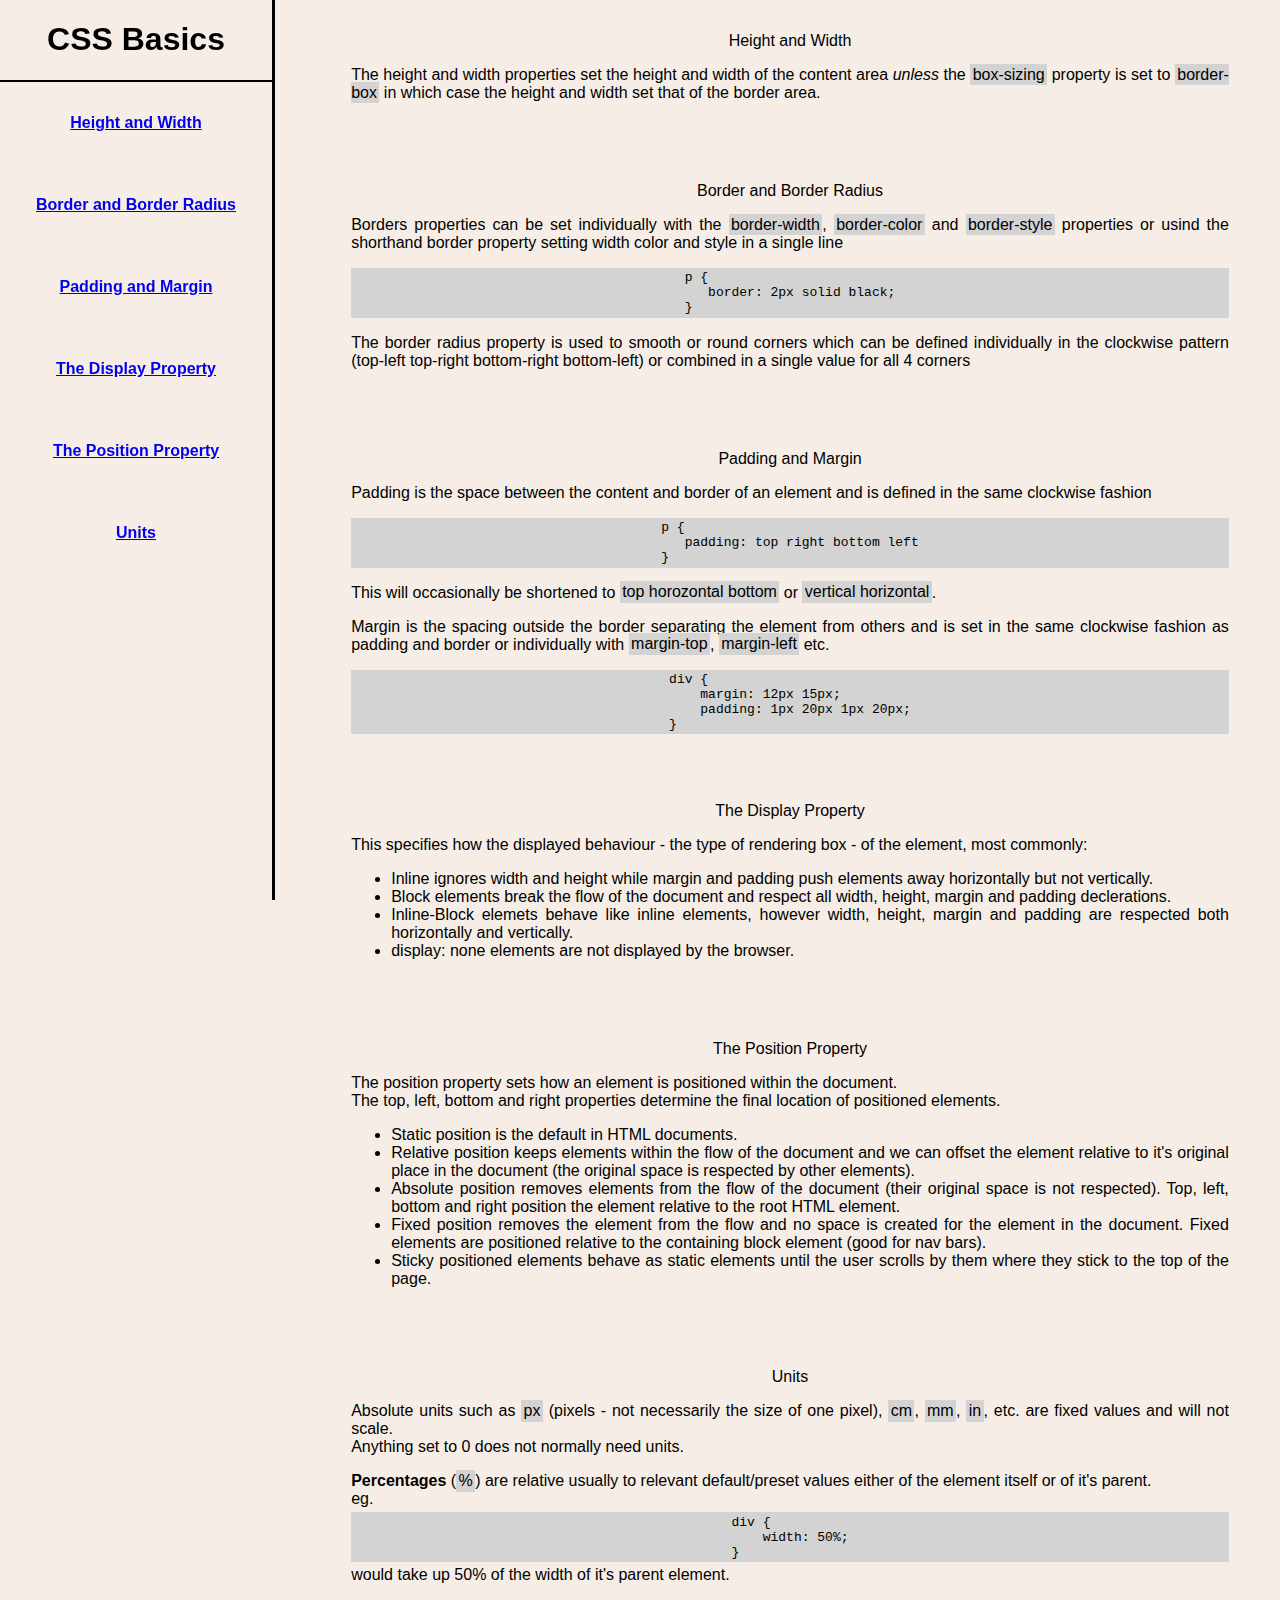
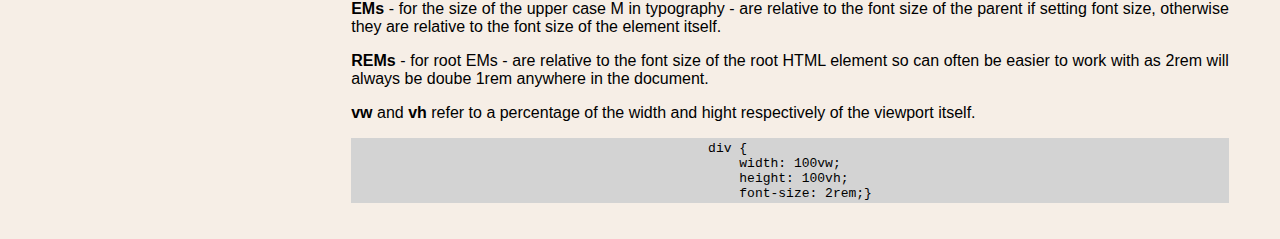
<file: HTML and CSS/Certification Projects/Technical-Docs-Page/index.html>
<!DOCTYPE html>

<!-- TODO: minimum of 5 code elements in the main section -->

<html lang="en" dir="ltr">

<head>
  <meta charset="utf-8">
  <meta name="viewport" content="width=device-width, initial-scale=1.0">
  <link rel="stylesheet" href="css/style.css">
  <title>Technical Docs Project</title>
</head>

<body>
  <nav id="navbar">
    <header>
      <h1>CSS Basics</h1>
    </header>
    <ul>
      <li><a class="nav-link" href="#Height_and_Width">Height and Width</a></li>
      <li><a class="nav-link" href="#Border_and_Border_Raduis">Border and Border Radius</a></li>
      <li><a class="nav-link" href="#Padding_and_Margin">Padding and Margin</a></li>
      <li><a class="nav-link" href="#The_Display_Property">The Display Property</a></li>
      <li><a class="nav-link" href="#The_Position_Property">The Position Property</a></li>
      <li><a class="nav-link" href="#Units">Units</a></li>
    </ul>
  </nav>
  <main id="main-doc">
    <section id="Height_and_Width" class="main-section">
      <header>
        Height and Width
      </header>
      <p>The height and width properties set the height and width of the content area <em>unless</em> the <span>box-sizing</span> property is set to <span>border-box</span> in which case the height and width set that of the border area.</p>
    </section>
    <section id="Border_and_Border_Radius" class="main-section">
      <header>
        Border and Border Radius
      </header>
      <p>Borders properties can be set individually with the <span>border-width</span>, <span>border-color</span> and <span>border-style</span> properties or usind the shorthand border property setting width color and style in a single line</p>
      <code>
        p {<br />&nbsp&nbsp&nbspborder: 2px solid black;<br />}
      </code>
      <p>The border radius property is used to smooth or round corners which can be defined individually in the clockwise pattern (top-left top-right bottom-right bottom-left) or combined in a single value for all 4 corners</p>
    </section>
    <section id="Padding_and_Margin" class="main-section">
      <header>
        Padding and Margin
      </header>
      <p>Padding is the space between the content and border of an element and is defined in the same clockwise fashion</p>
      <code>p {<br>&nbsp&nbsp&nbsppadding: top right bottom left<br />}</code>
      <p>This will occasionally be shortened to <span>top horozontal bottom</span> or <span>vertical horizontal</span>.</p>
      <p>Margin is the spacing outside the border separating the element from others and is set in the same clockwise fashion as padding and border or individually with <span>margin-top</span>, <span>margin-left</span> etc.</p>
      <code>div {<br />&nbsp&nbsp&nbsp&nbspmargin: 12px 15px;<br />&nbsp&nbsp&nbsp&nbsppadding: 1px 20px 1px 20px;<br />}</code>
    </section>
    <section id="The_Display_Property" class="main-section">
      <header>
        The Display Property
      </header>
      <p>This specifies how the displayed behaviour - the type of rendering box - of the element, most commonly:</p>
      <p>
      <ul>
        <li>Inline ignores width and height while margin and padding push elements away horizontally but not vertically.</li>
        <li>Block elements break the flow of the document and respect all width, height, margin and padding declerations.</li>
        <li>Inline-Block elemets behave like inline elements, however width, height, margin and padding are respected both horizontally and vertically.</li>
        <li>display: none elements are not displayed by the browser.</li>
      </ul>
      </p>
    </section>
    <section id="The_Position_Property" class="main-section">
      <header>
        The Position Property
      </header>
      <p>The position property sets how an element is positioned within the document.<br />The top, left, bottom and right properties determine the final location of positioned elements.</p>
      <p>
      <ul>
        <li>Static position is the default in HTML documents.</li>
        <li>Relative position keeps elements within the flow of the document and we can offset the element relative to it's original place in the document (the original space is respected by other elements).</li>
        <li>Absolute position removes elements from the flow of the document (their original space is not respected). Top, left, bottom and right position the element relative to the root HTML element.</li>
        <li>Fixed position removes the element from the flow and no space is created for the element in the document. Fixed elements are positioned relative to the containing block element (good for nav bars).</li>
        <li>Sticky positioned elements behave as static elements until the user scrolls by them where they stick to the top of the page.</li>
      </ul>
      </p>
    </section>
    <section id="Units" class="main-section">
      <header>
        Units
      </header>
      <p>
        Absolute units such as <span>px</span> (pixels - not necessarily the size of one pixel), <span>cm</span>, <span>mm</span>, <span>in</span>, etc. are fixed values and will not scale.<br />Anything set to 0 does not normally need units.
      </p>
      <p>
        <strong>Percentages</strong> (<span>%</span>) are relative usually to relevant default/preset values either of the element itself or of it's parent.<br />eg.<br />
        <code>div {<br />&nbsp&nbsp&nbsp&nbspwidth: 50%;<br />}</code>would take up 50% of the width of it's parent element.
      </p>
      <p><strong>EMs</strong> - for the size of the upper case M in typography - are relative to the font size of the parent if setting font size, otherwise they are relative to the font size of the element itself.</p>
      <p>
        <strong>REMs</strong> - for root EMs - are relative to the font size of the root HTML element so can often be easier to work with as 2rem will always be doube 1rem anywhere in the document.
      </p>
      <p>
        <strong>vw</strong> and <strong>vh</strong> refer to a percentage of the width and hight respectively of the viewport itself.
      </p>
      <code>
        div {<br />&nbsp&nbsp&nbsp&nbspwidth: 100vw;<br />&nbsp&nbsp&nbsp&nbspheight: 100vh;<br />&nbsp&nbsp&nbsp&nbspfont-size: 2rem;}
      </code>
    </section>
  </main>
</body>

</html>
</file>
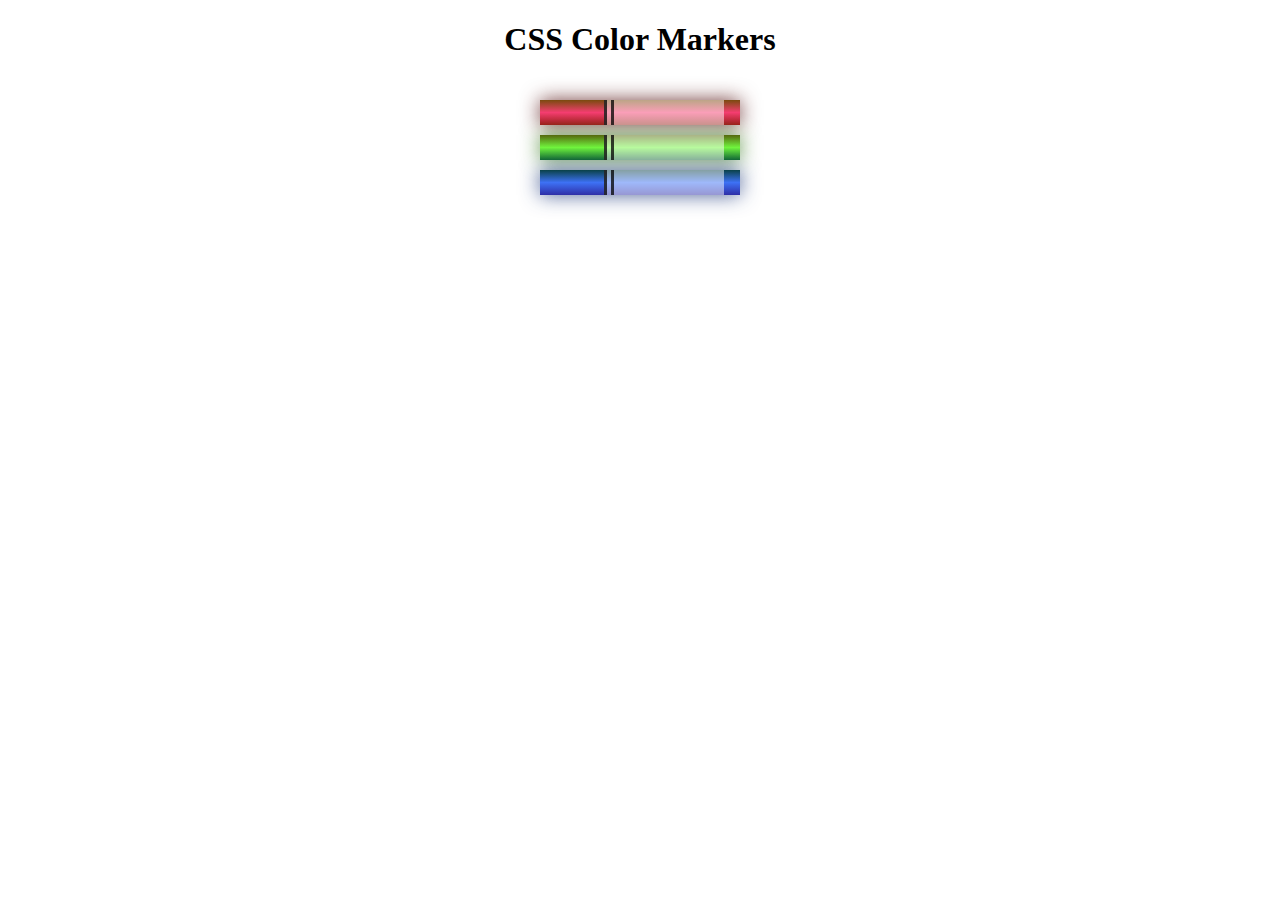
<file: HTML and CSS/Exercises/Colored Markers/index.html>
<!DOCTYPE html>
<html>
  <head>
    <meta charset="utf-8">
    <meta name="viewport" content="width=device-width, initial-scale=1.0">
    <title>Colored Markers</title>
    <link rel="stylesheet" type="text/css" href="styles.css">
  </head>
  <body>
    <h1>CSS Color Markers</h1>
    <div class="container">
      <div class="marker red">
        <div class="cap"></div>
        <div class="sleeve"></div>
      </div>
      <div class="marker green">
        <div class="cap"></div>
        <div class="sleeve"></div>
      </div>
      <div class="marker blue">
        <div class="cap"></div>
        <div class="sleeve"></div>
      </div>
    </div>
  </body>
</html>
</file>
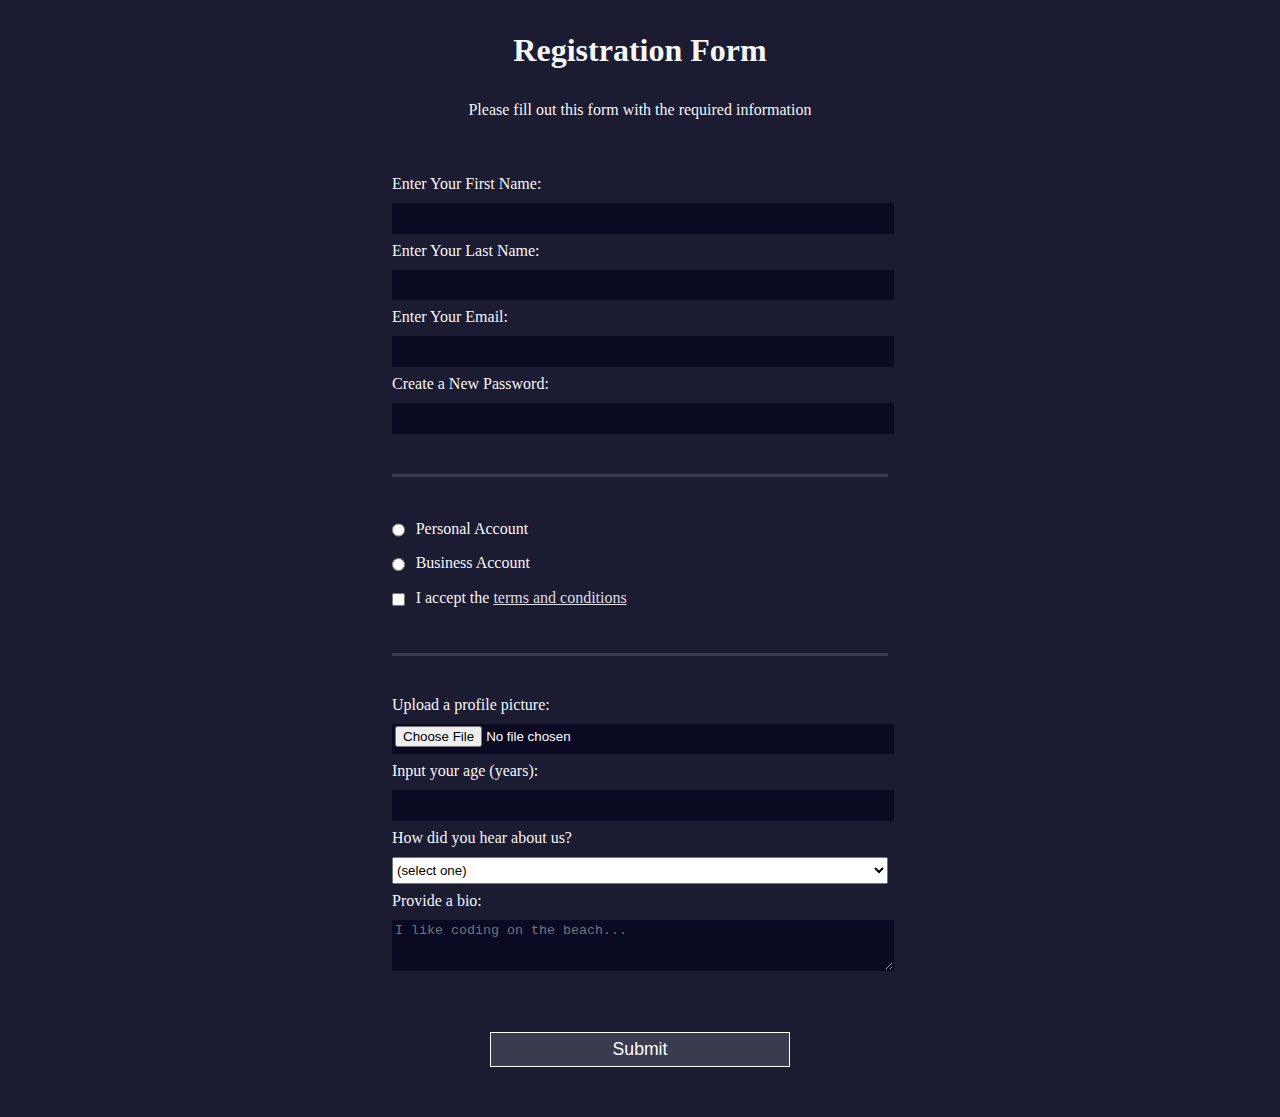
<file: HTML and CSS/Exercises/Registration Form/index.html>
<!DOCTYPE html>
<html>

<head>
  <title>Registration Form</title>
  <link rel="stylesheet" type="text/css" href="styles.css" />
</head>

<body>
  <h1>Registration Form</h1>
  <p>Please fill out this form with the required information</p>
  <form action='https://register-demo.freecodecamp.org'>
    <fieldset>
      <label>Enter Your First Name: <input type="text" name="first-name" required /></label>
      <label>Enter Your Last Name: <input type="text" name="last-name" required /></label>
      <label>Enter Your Email: <input type="email" name="email" required /></label>
      <label>Create a New Password: <input type="password" name="password" pattern="[a-z0-5]{8,}" required /></label>
    </fieldset>
    <fieldset>
      <label><input type="radio" name="account-type" class="inline" /> Personal Account</label>
      <label><input type="radio" name="account-type" class="inline" /> Business Account</label>
      <label>
        <input type="checkbox" name="terms" class="inline" required /> I accept the <a href="https://www.freecodecamp.org/news/terms-of-service/">terms and conditions</a>
      </label>
    </fieldset>
    <fieldset>
      <label>Upload a profile picture: <input type="file" name="file" /></label>
      <label>Input your age (years): <input type="number" name="age" min="13" max="120" />
      </label>
      <label>How did you hear about us?
        <select name="referrer">
          <option value="">(select one)</option>
          <option value="1">freeCodeCamp News</option>
          <option value="2">freeCodeCamp YouTube Channel</option>
          <option value="3">freeCodeCamp Forum</option>
          <option value="4">Other</option>
        </select>
      </label>
      <label>Provide a bio:
        <textarea name="bio" rows="3" cols="30" placeholder="I like coding on the beach..."></textarea>
      </label>
    </fieldset>
    <input type="submit" value="Submit" />
  </form>
</body>

</html>
</file>
<file: HTML and CSS/Certification Projects/Technical-Docs-Page/css/style.css>
body {
  font-family: Ubuntu, sans-serif;
  padding: 0;
  margin: 0;
  display: flex;
  background-color: #F6EEE6;
}

h1, header {
  width: 100%;
  text-align: center;
}

/* Navigation */
nav {
  height: 100vh;
  width: 275px;
  position: fixed;
  margin: 0;
  padding: 0;
  box-sizing: border-box;
  text-align: center;
  border-right: 0.2rem solid black;
}

nav ul {
  list-style-type: none;
  width: 100%;
  padding: 0;
}

nav li {
  padding: 2em 0;
  font-weight: bold;
}

nav ul {
  border-top: 0.15rem solid black;
}

/* Main Content */
main {
  height: 100vh;
  margin-left: 300px;
  position: absolute;
  box-sizing: border-box;
}

.main-section {
  height: auto;
  width: auto;
  margin: 0 2rem;
  padding: 2rem 1.2rem;
  text-align: justify;
}

.units-definition.ul, .units-definition {
  list-style-type: none;
}

code {
  background-color: lightgray;
  width: auto;
  display: flex;
  margin: 0.25rem auto;
  padding: 0.15rem 0;
  justify-content: center;
}

span {
  background-color: lightgray;
  padding: 0.15rem;
}

@media (max-width: 800px) {
  body {
    display: block;
    width: 100%
  }

  #navbar {
    width: 100%;
    border-right: none;
    max-height: 250px;
    display: block;
    position: absolute;
    top: 0;
  }

  nav ul {
    position: absolute;
    display: block;
    overflow-y: scroll;
    border-top: 0.15rem solid black;
    border-bottom: 0.15rem solid black;
    max-height: 200px
  }

  #navbar li {
    padding: 1.2rem;
  }

  header {
    display: block;
  }

  main {
    position: static;
    display: block;
    width: 100%;
    margin-top: 325px;
    margin-left: auto;
    margin-right: auto;
  }
}
</file>
<file: HTML and CSS/Exercises/Colored Markers/styles.css>
h1 {
  text-align: center;
}

.container {
  background-color: rgb(255, 255, 255);
  padding: 10px 0;
}

.marker {
  width: 200px;
  height: 25px;
  margin: 10px auto;
}

.cap {
  width: 60px;
  height: 25px;
}

.sleeve {
  width: 110px;
  height: 25px;
  background-color: rgba(255, 255, 255, 0.5);
  border-left: 10px double rgba(0, 0, 0, 0.75);
}

.cap, .sleeve {
  display: inline-block;
}

.red {
  background: linear-gradient(rgb(122, 74, 14), rgb(245, 62, 113), rgb(162, 27, 27));
  box-shadow: 0 0 20px 0 rgba(83, 14, 14, 0.8);
}

.green {
  background: linear-gradient(#55680D, #71F53E, #116C31);
  box-shadow: 0 0 20px 0 #3B7E20CC;
}

.blue {
  background: linear-gradient(hsl(186, 76%, 16%), hsl(223, 90%, 60%), hsl(240, 56%, 42%));
  box-shadow: 0 0 20px 0 hsla(223, 59%, 31%, 0.8);
}
</file>
<file: HTML and CSS/Exercises/Registration Form/styles.css>
body {
  width: 100%;
  height: 100vh;
  margin: 0;
  background-color: #1b1b32;
	color: #f5f6f7;
  font-family: Tahoma;
	font-size: 16px;
}

h1, p {
  margin: 1em auto;
  text-align: center;
}

form {
  width: 60vw;
	max-width: 500px;
	min-width: 300px;
	margin: 0 auto;
  padding-bottom: 2em;
}

fieldset {
  border: none;
	padding: 2rem 0;
}

fieldset:not(:last-of-type) {
  border-bottom: 3px solid #3b3b4f;
}

label {
  display: block;
	margin: 0.5rem 0;
}

input,
textarea,
select {
  margin: 10px 0 0 0;
	width: 100%;
  min-height: 2em;
}

input, textarea {
  background-color: #0a0a23;
  border: 1px solid #0a0a23;
  color: #ffffff;
}

.inline {
  width: unset;
  margin: 0 0.5em 0 0;
  vertical-align: middle;
}

input[type="submit"] {
  display: block;
  width: 60%;
  margin: 1em auto;
  height: 2em;
  font-size: 1.1rem;
  background-color: #3b3b4f;
  border-color: white;
  min-width: 300px;
}

input[type="file"] {
  padding: 1px 2px;
}

a {
  color: #DFDFE2;
}
</file>
